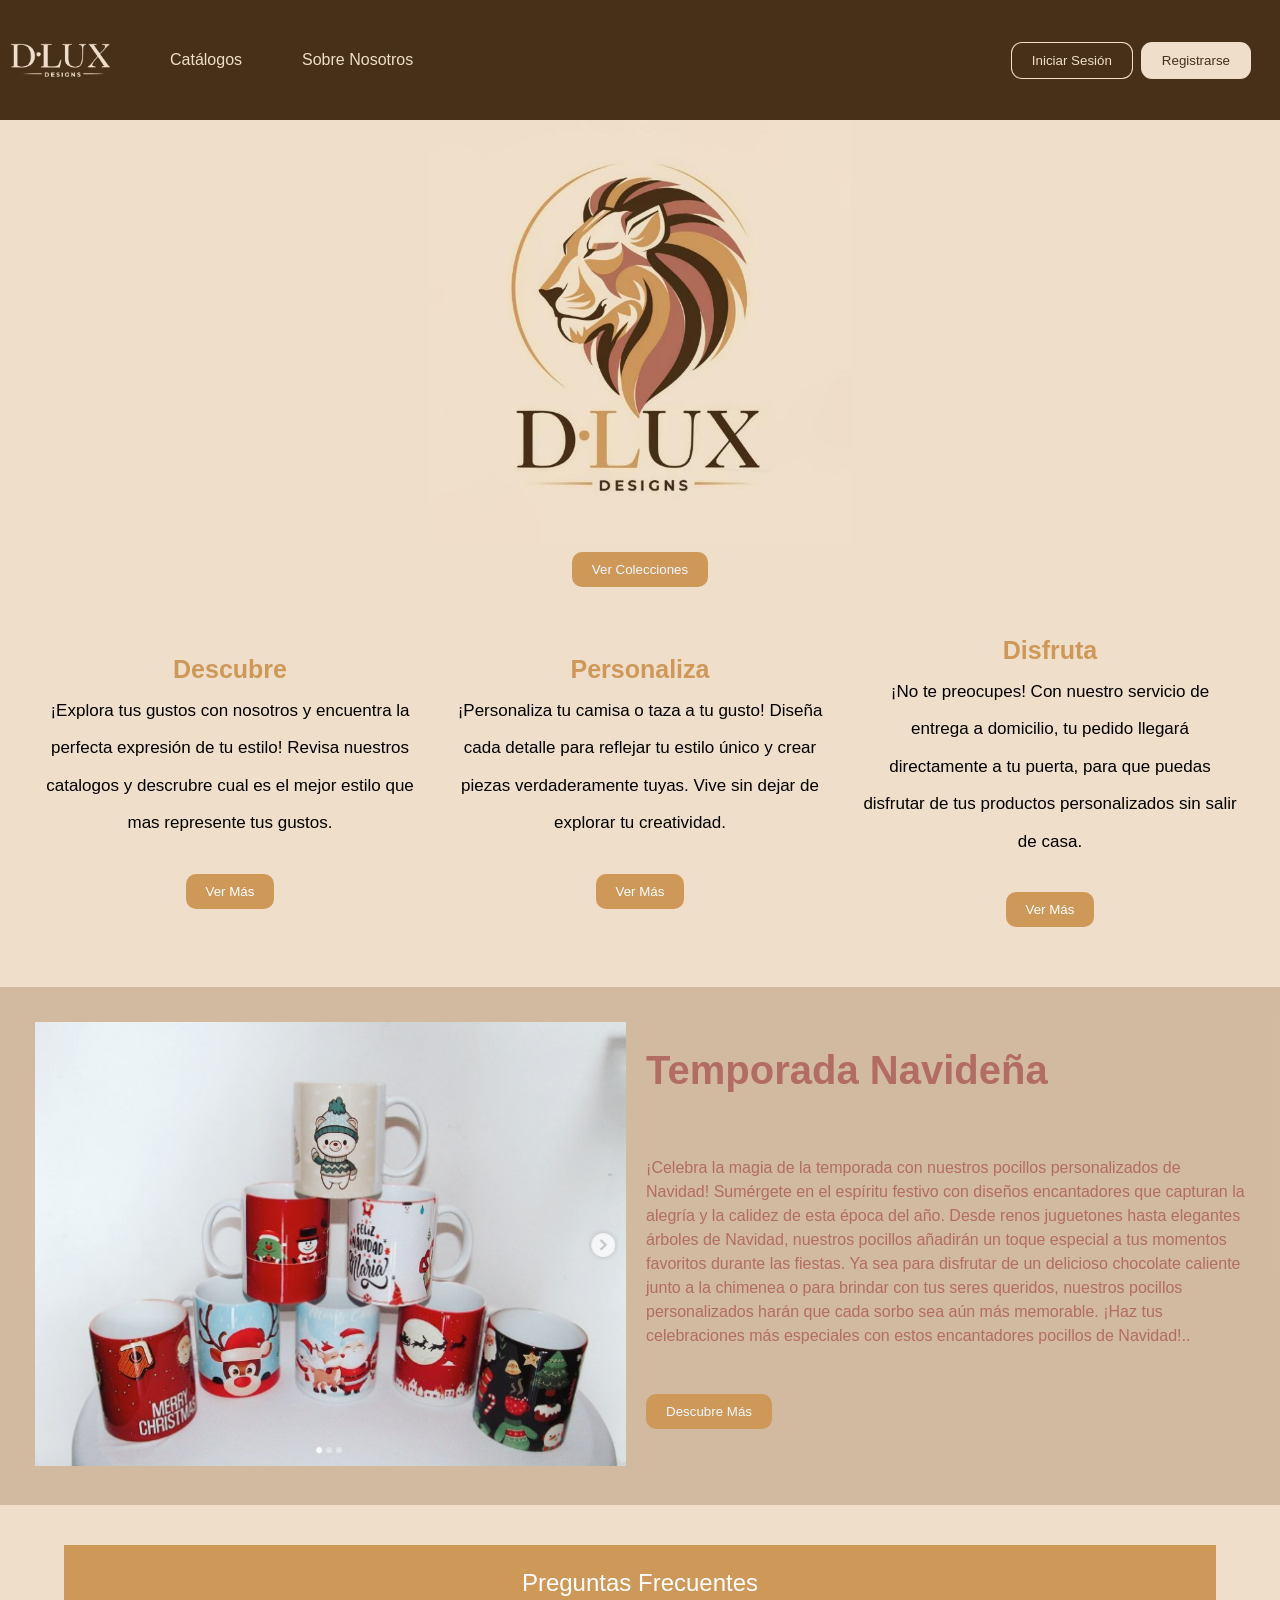
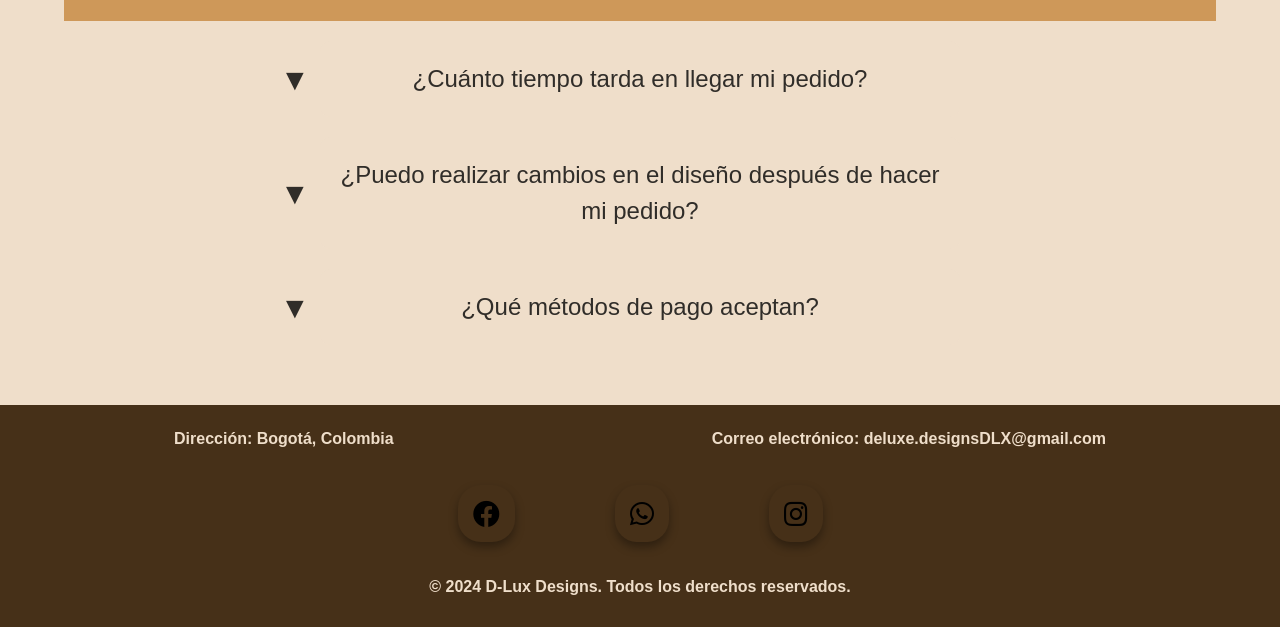
<file: index.html>
<!DOCTYPE html>
<html lang="es">
<head>
    <meta charset="UTF-8">
    <meta name="viewport" content="width=device-width, initial-scale=1.0">
    <title>D-Lux Designs</title>
    <link rel="stylesheet" href="https://use.fontawesome.com/releases/v5.12.1/css/all.css" crossorigin="anonymous">
    <link rel="stylesheet" href="styles.css">
    
</head>
<body>

    <!-- Header -->
    <header class="header">
        <div class="logo" onclick="window.location.href='index.html'"></div>
        <div class="text-links-container">
            <a href="catalogo.html" class="text">Catálogos</a>
            <a href="nosotros.html" class="text">Sobre Nosotros</a>
        </div>
        <div class="buttons">
            <button onclick="window.location.href='login.html'">Iniciar Sesión</button>
            <button onclick="window.location.href='registro.html'" id="regbutton">Registrarse</button>
        </div>
    </header>

    <!-- Logo Principal -->
    <div class="logoprin">
        <img src="leonprin.png" alt="Logo Principal">
    </div>

    <!-- Botón Ver Colección -->
    <div class="colebot">
        <a href="catalogo.html"><button>Ver Colecciones</button></a>

    </div>

    <!-- Textos de Descripción -->
    <div class="textosdesc">
        <div class="descripcion-container">
            <p><strong>Descubre</strong><br><span>¡Explora tus gustos con nosotros y encuentra la perfecta expresión de tu estilo! Revisa nuestros catalogos y descrubre cual es el mejor estilo que mas represente tus gustos. </span></p>
            <div class="vermasbot">
                <a href="catalogo.html"><button>Ver Más</button></a>
            </div>
        </div>
        <div class="descripcion-container">
            <p><strong>Personaliza</strong><br><span>¡Personaliza tu camisa o taza a tu gusto! Diseña cada detalle para reflejar tu estilo único y crear piezas verdaderamente tuyas. Vive sin dejar de explorar tu creatividad.</span></p>
            <div class="vermasbot">
                <a href="catalogo.html"><button>Ver Más</button></a>
            </div>
        </div>
        <div class="descripcion-container">
            <p><strong>Disfruta</strong><br><span>¡No te preocupes! Con nuestro servicio de entrega a domicilio, tu pedido llegará directamente a tu puerta, para que puedas disfrutar de tus productos personalizados sin salir de casa.</span></p>
            <div class="vermasbot">
                <a href="catalogo.html"><button>Ver Más</button></a>
            </div>
        </div>
    </div>


    <!-- Sección de Productos -->
    <section class="productos">
        <div class="navidad">
            <div class="thumb">
                <img src="Dos.PNG" alt="productos">
            </div>
            <div class="descripcion">
                <p><strong><span>Temporada Navideña</span></strong></p>
                <br>
                <p>¡Celebra la magia de la temporada con nuestros pocillos personalizados de Navidad! Sumérgete en el espíritu festivo con diseños encantadores que capturan la alegría y la calidez de esta época del año. Desde renos juguetones hasta elegantes árboles de Navidad, nuestros pocillos añadirán un toque especial a tus momentos favoritos durante las fiestas. Ya sea para disfrutar de un delicioso chocolate caliente junto a la chimenea o para brindar con tus seres queridos, nuestros pocillos personalizados harán que cada sorbo sea aún más memorable. ¡Haz tus celebraciones más especiales con estos encantadores pocillos de Navidad!..</p>
                <div class="descubrebot">
                    <a href="catalogo.html"><button>Descubre Más</button></a>
                </div>
            </div>
          
        </div>


       
    </section>




    <!-- Sección de Preguntas Frecuentes -->
    <div class="container">
        <div class="content">
            <div class="preguntastitulo">Preguntas Frecuentes</div>
            <div class="question">
                <div class="question-text">
                    ¿Cuánto tiempo tarda en llegar mi pedido?
                    <span class="arrow">&#9660;</span> <!-- Flecha hacia abajo -->
                </div>
                <div class="answer"> <!-- Contenedor de la respuesta -->
                    <p>Normalmente será entregado a los 3 o 4 dias de haber hecho el pedido, si presentamos problemas la demora será máximo de una semana.</p>
                </div>
            </div>
            <div class="question">
                <div class="question-text">
                    ¿Puedo realizar cambios en el diseño después de hacer mi pedido?
                    <span class="arrow">&#9660;</span> <!-- Flecha hacia abajo -->
                </div>
                <div class="answer"> <!-- Contenedor de la respuesta -->
                    <p>Si el cambio se avisa después de las 24 horas de haber hecho el pedido, este se hará sin problema alguno, sí se avisa después de este tiempo se dará la posibilidad de cancelar el pedido.</p>
                </div>
            </div>
            <div class="question">
                <div class="question-text">
                    ¿Qué métodos de pago aceptan?
                    <span class="arrow">&#9660;</span> <!-- Flecha hacia abajo -->
                </div>
                <div class="answer"> <!-- Contenedor de la respuesta -->
                    <p>Por el momento únicamente aceptamos pagos por Nequi, aunque también se puede pagar al recibir el pedido en efectivo.</p>
                </div>
            </div>
        </div>
    </div>

    <!-- Footer -->
    <footer class="footer">
        <div class="footer-content">
            <div class="contact-info">
                <span class="info-title">Dirección: Bogotá, Colombia</span>
                <span class="info-title">Correo electrónico: deluxe.designsDLX@gmail.com</span>
            </div>
            <div class="social-media">
                    <a href="https://web.facebook.com/profile.php?id=61552647564877&sk=about"><i class="fab fa-facebook"></i></a>
                    <a href="https://api.whatsapp.com/message/KGSWLBKPEMFFE1?autoload=1&app_absent=0"><i class="fab fa-whatsapp"></i></a>
                    <a href="https://www.instagram.com/dlx_designse?utm_source=ig_web_button_share_sheet&igsh=ZDNlZDc0MzIxNw=="><i class="fab fa-instagram"></i></a>
            </div>
        </div>
        <div class="copyright">
            <h4>&copy; 2024 D-Lux Designs. Todos los derechos reservados.<h4>
        </div>
    </footer>



    
    <script src="script.js"></script>
</body>
</html>
</file>
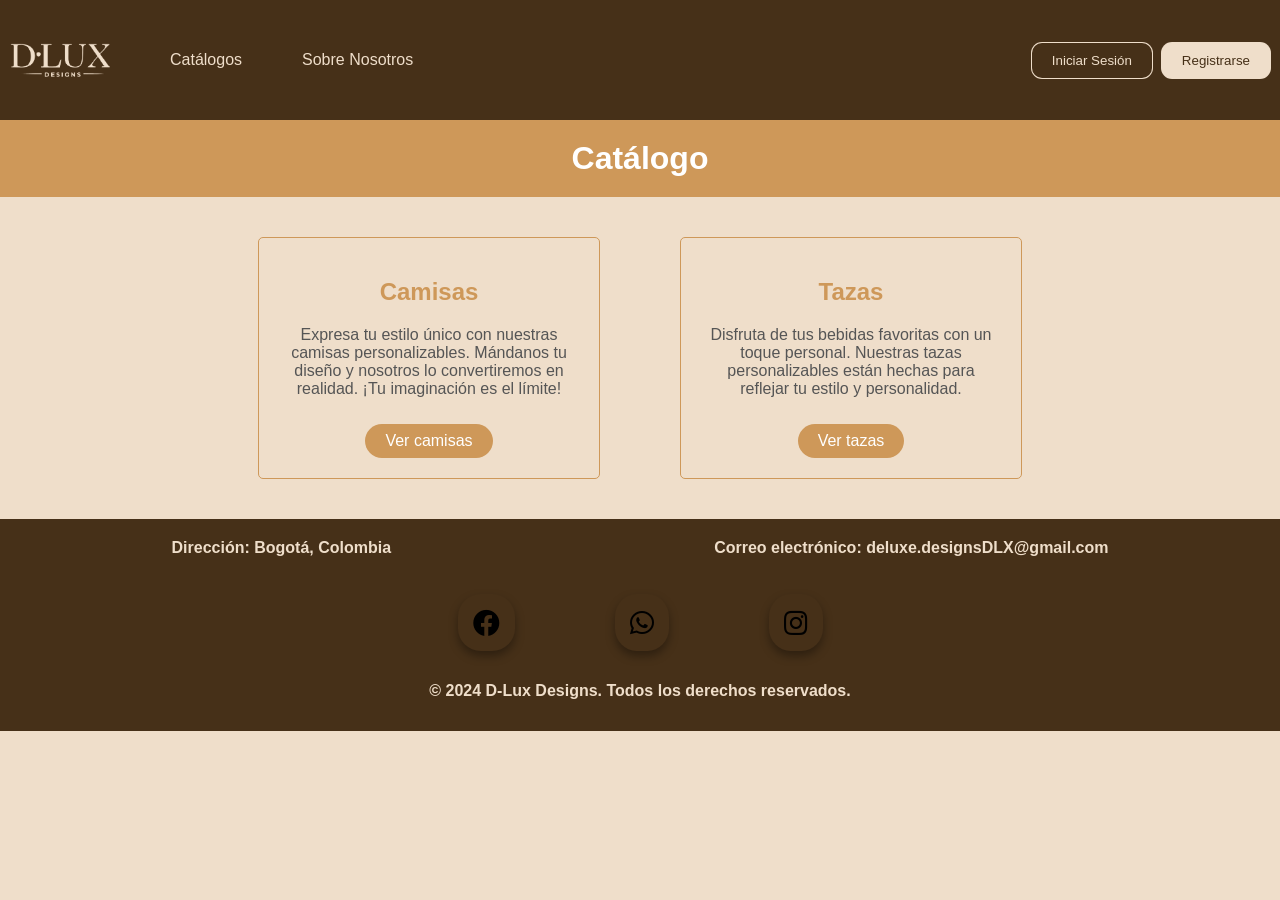
<file: catalogo.html>
<!DOCTYPE html>
<html lang="es">
<head>
    <meta charset="UTF-8">
    <meta name="viewport" content="width=device-width, initial-scale=1.0">
    <title>Catálogo</title>
    <link rel="stylesheet" href="https://use.fontawesome.com/releases/v5.12.1/css/all.css" crossorigin="anonymous">
    <link rel="stylesheet" href="catalogo.css">
</head>
<body>
     <!-- Header -->
     <header class="header">
        <div class="logo" onclick="window.location.href='index.html'"></div>
        <div class="text-links-container">
            <a href="catalogo.html" class="text">Catálogos</a>
            <a href="nosotros.html" class="text">Sobre Nosotros</a>
        </div>
        <div class="buttons">
            <button onclick="window.location.href='login.html'">Iniciar Sesión</button>
            <button onclick="window.location.href='registro.html'" id="regbutton">Registrarse</button>
        </div>
    </header>

    <main>
        <div class="catalogo">
            <h1>Catálogo</h1>
        </div>
        <section class="products">
           
            <div class="product">
                <h2>Camisas</h2>
                <p>Expresa tu estilo único con nuestras camisas personalizables. Mándanos tu diseño y nosotros lo convertiremos en realidad. ¡Tu imaginación es el límite!</p>
                <a href="camisas.html">Ver camisas</a>
            </div>
            <div class="product">
                <h2>Tazas</h2>
                <p>Disfruta de tus bebidas favoritas con un toque personal. Nuestras tazas personalizables están hechas para reflejar tu estilo y personalidad.</p>
                <a href="tazas.html">Ver tazas</a>
            </div>
        </section>
    </main>




        <!-- Footer -->
        <footer class="footer">
            <div class="footer-content">
                <div class="contact-info">
                    <span class="info-title">Dirección: Bogotá, Colombia</span>
                    <span class="info-title">Correo electrónico: deluxe.designsDLX@gmail.com</span>
                </div>
                <div class="social-media">
                        <a href="https://web.facebook.com/profile.php?id=61552647564877&sk=about"><i class="fab fa-facebook"></i></a>
                        <a href="https://api.whatsapp.com/message/KGSWLBKPEMFFE1?autoload=1&app_absent=0"><i class="fab fa-whatsapp"></i></a>
                        <a href="https://www.instagram.com/dlx_designse?utm_source=ig_web_button_share_sheet&igsh=ZDNlZDc0MzIxNw=="><i class="fab fa-instagram"></i></a>
                </div>
            </div>
            <div class="copyright">
                <h4>&copy; 2024 D-Lux Designs. Todos los derechos reservados.<h4>
            </div>
        </footer>
    
    
    
</body>
</html>
</file>
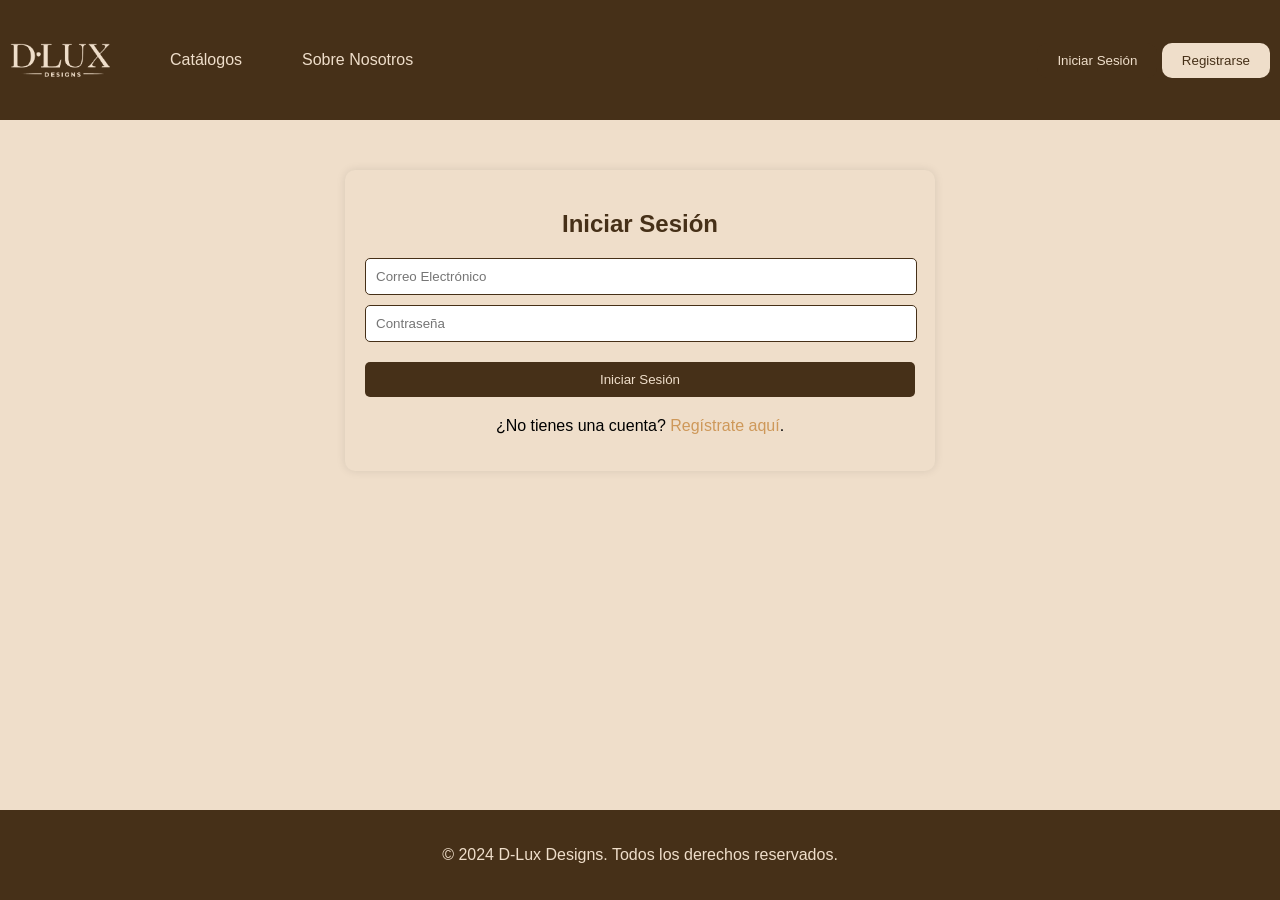
<file: login.html>
<!DOCTYPE html>
<html lang="es">
<head>
    <meta charset="UTF-8">
    <meta name="viewport" content="width=device-width, initial-scale=1.0">
    <title>Iniciar Sesión - D-Lux Designs</title>
    <link rel="stylesheet" href="login.css">
</head>
<body>

    <!-- Header -->
    <header class="header">
        <div class="logo" onclick="window.location.href='index.html'"></div>
        <div class="text-links-container">
            <a href="catalogo.html" class="text">Catálogos</a>
            <a href="nosotros.html" class="text">Sobre Nosotros</a>
        </div>
        <div class="buttons">
            <button>Iniciar Sesión</button>
            <button id="regbutton" onclick="window.location.href='registro.html'">Registrarse</button>
        </div>
    </header>

    <!-- Contenido del formulario de inicio de sesión -->
    <form class="login-form">
        <h2>Iniciar Sesión</h2>
        <input type="text" placeholder="Correo Electrónico">
        <input type="password" placeholder="Contraseña">
        <button type="submit">Iniciar Sesión</button>
        <p>¿No tienes una cuenta? <a href="registro.html">Regístrate aquí</a>.</p>
    </form>

    <!-- Footer -->
    <footer class="footer">
        <div class="footer-content">
            <p>&copy; 2024 D-Lux Designs. Todos los derechos reservados.</p>
        </div>
    </footer>

</body>
</html>
</file>
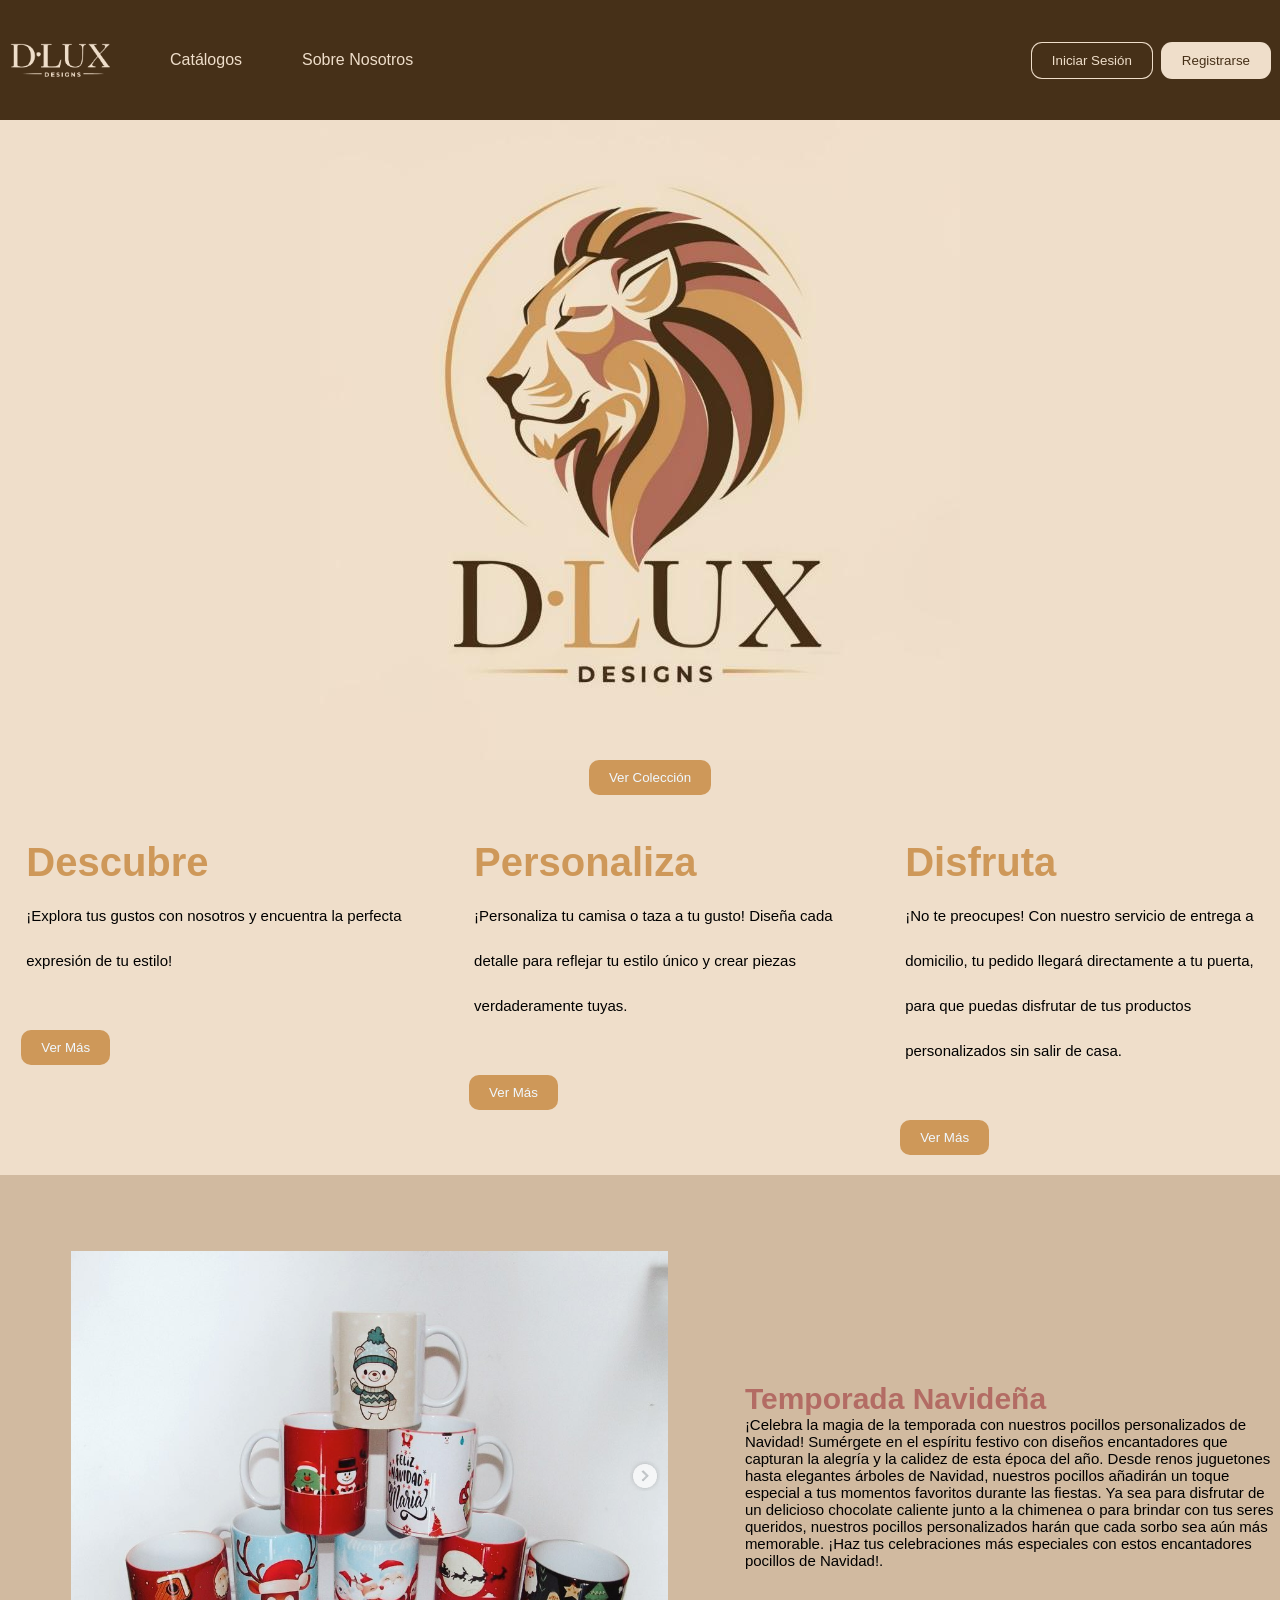
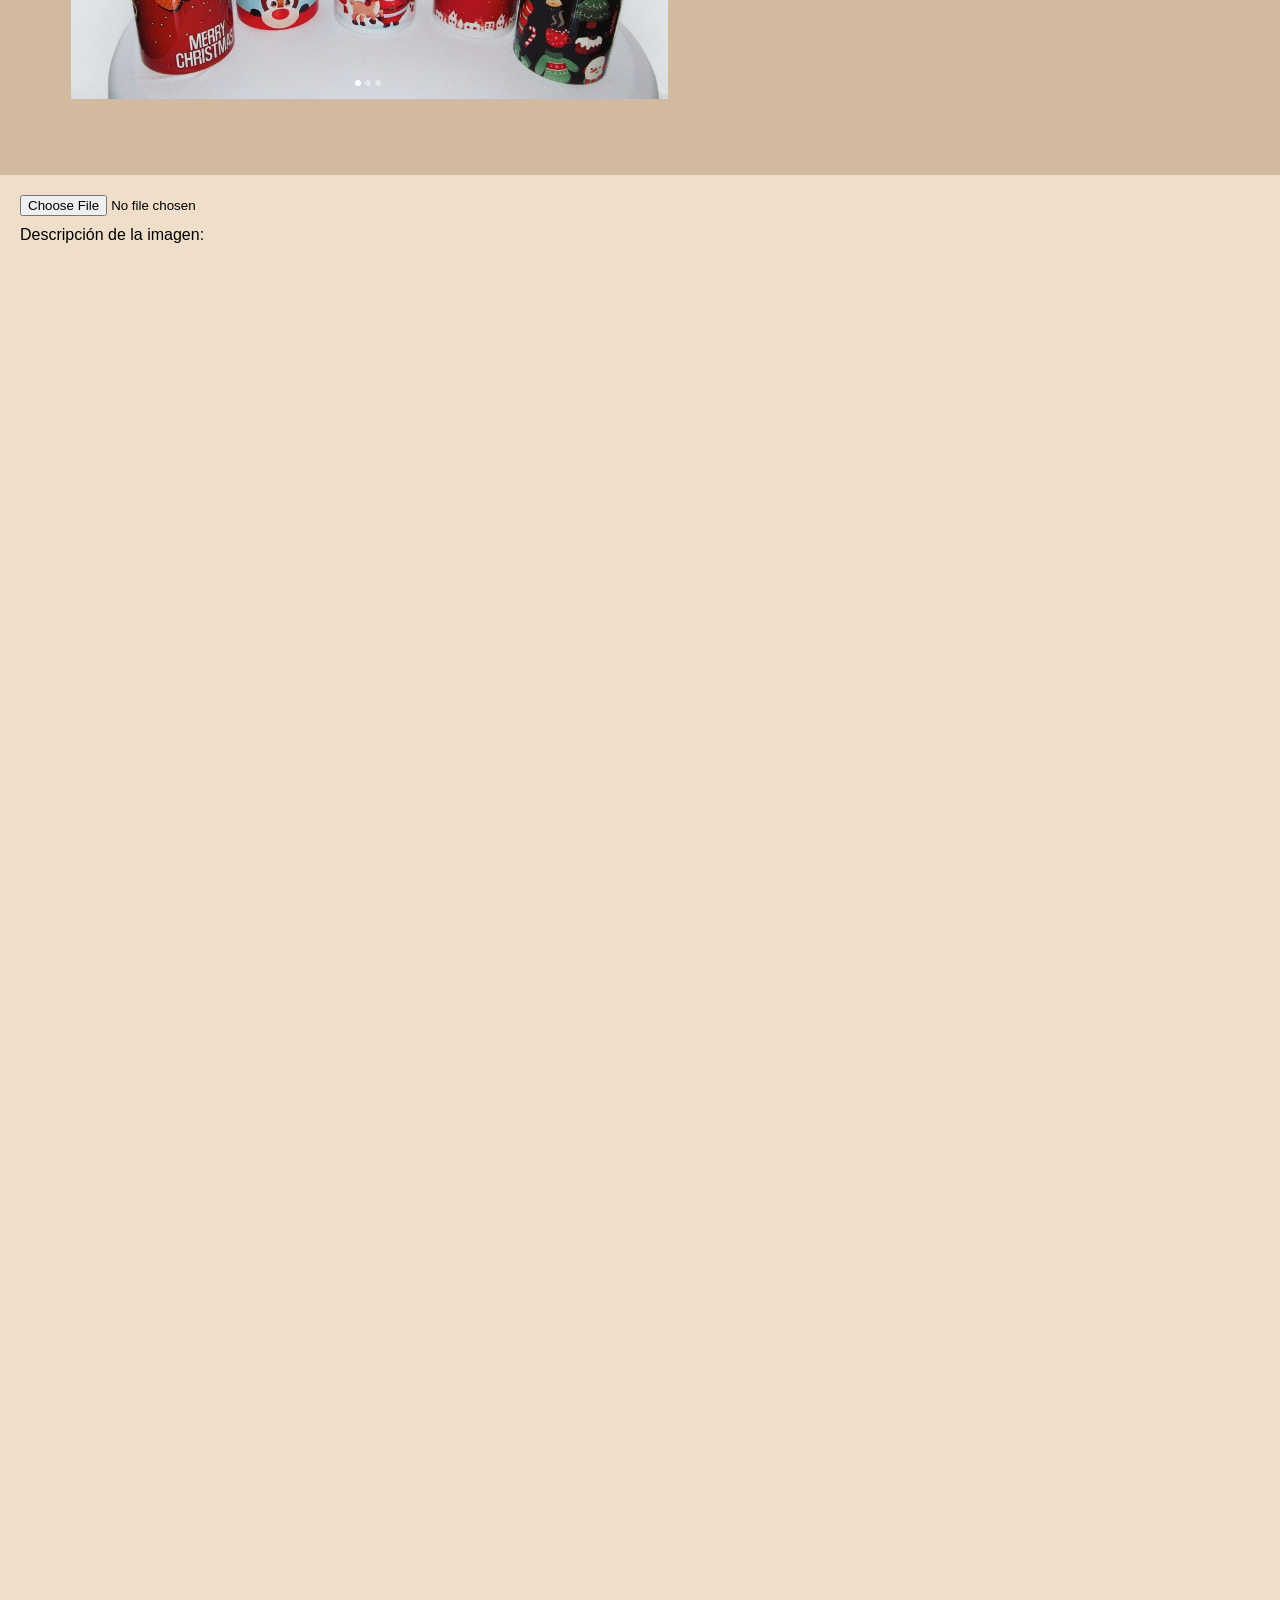
<file: message.html>
<!DOCTYPE html>
<html lang="es">
<head>
    <meta charset="UTF-8">
    <meta name="viewport" content="width=device-width, initial-scale=1.0">
    <title>D-Lux Designs</title>
    <style>
        body {
            font-family: Arial, sans-serif;
            margin: 0;
            padding: 0;
            background-color: #EFDECA;
            justify-content: center;
            align-items: center;
            width: auto;
            height: 4000px;
            
        }
        .header {
            display: flex;
            justify-content: space-between;
            align-items: center;
            padding: 10px;
            background-color: #463018;
        }
        .logo {
            width: 100px;
            height: 100px;
            background-image: url('dlux2.png');
            background-size: contain;
            background-repeat: no-repeat;
            background-position: center;
            
        }
        .logo-container {
            
            align-items: center;
        }
        .text {
            margin-left: 60px;
            text-decoration: none;
            color: #EFDECA;
            cursor: pointer; 
        }
        .text-links-container {
            display: flex;
            margin-right: auto;
        }
        .text:hover {
            color:#CE9859;
        }
        .buttons {
            display: flex;
        }
        .buttons button {
            margin-left: 10px;
            padding: 10px 20px;
            box-shadow: 0 0 0 1px #EFDECA; 
            background-color:#463018 ;
            color:#EFDECA;
            border-radius: 10px;
            border: none;
            cursor: pointer;
        }
        #regbutton{
            
            background-color:#EFDECA ;
            color:#463018;
        }
        .buttons button:hover {
            background-color: #EFDECA; 
            color:#463018;
        }
        .buttons #regbutton:hover {
            background-color: #463018; 
            color:#EFDECA;
        }
        .logoprin {
            display: flex;
            justify-content: center;
            align-items: center;
        }
        .logoprin img {
            max-width: 100%;
            max-height: 100%;
        }
        .colebot{
            display: flex;
            justify-content: center;
            align-items: center;
        }
        .colebot button {
            background-color: #CE9859;
            color: aliceblue;
            margin-left: 20px;
            padding: 10px 20px;
            border-radius: 10px;
            border: none;
            cursor: pointer;

        }
        .textosdesc{
            display: flex;
            flex-direction: row;
            align-items: flex-start;
            margin-top: 0px;
            gap: 20px;
            text-align: left;
            justify-content: space-around;
        }
        .textosdesc p {
            padding: 5px; 
            color:#CE9859;
            font-size: 40px;
        }
      
        .textosdesc p span {
            color: black;
            font-size: 15px;

        }
       
        /*.vermasbot{
            display: flex;
            justify-content: space-around;
            margin-left: 0px;
            gap: 5px;
            align-items: flex-start;
        }*/
        .vermasbot button{
            justify-content: space-around;
            align-items: baseline;
            margin-top: 10px;
            padding: 10px 20px;
            background-color: #CE9859; 
            color:aliceblue;
            border: none;
            border-radius: 10px;
            cursor: pointer;
            
        }

        .productos{
            background-color: rgba(195, 170, 141, 0.68); 
            color: #EFDECA;
            margin-top: 20px;
            height: 600px;
            display: flex;
            justify-content: space-evenly;
            align-items: center;
        }

        .productos img{
            margin: 70px;
            max-width: 100%;
            max-height: 100%;
        }

        .productos p span{
            color: #B36C64;
            font-size: 30px;
        }
        .productos p{
            padding: 5px;
            color: black;
            font-size: 15px;
        }












        .content {
            padding: 20px;
        }
        .content input[type="file"] {
            margin-bottom: 10px;
        }
    </style>
</head>
<body>
    <div class="header">
        <div class="logo"></div>
        <div class="text-links-container">
            <a href="#" class="text">Catálogos</a>
            <a href="#" class="text">Sobre Nosotros</a>
        </div>
        
        <div class="buttons">
            <button>Iniciar Sesión</button>
            <button id="regbutton">Registrarse</button>
        </div>
    </div>
    <div class="logoprin">
        <img src="leonprin.png" alt="Logo Principal" >
        
    </div>
    <div class="colebot">
        <button>Ver Colección</button>
    </div>

    <div class="textosdesc">
        <div>
            <p><strong>Descubre</strong><br><span>¡Explora tus gustos con nosotros y encuentra la perfecta<br>expresión de tu estilo!</span></p>
            <div class="vermasbot">
                <button>Ver Más</button>
            </div>
        </div>
        <div>
            <p><strong>Personaliza</strong><br><span>¡Personaliza tu camisa o taza a tu gusto! Diseña cada<br>detalle para reflejar tu estilo único y crear piezas<br>verdaderamente tuyas.</span></p>
            <div class="vermasbot">
                <button>Ver Más</button>
            </div>
        </div>
        <div>
            <p><strong>Disfruta</strong><br><span>¡No te preocupes! Con nuestro servicio de entrega a<br>domicilio, tu pedido llegará directamente a tu puerta,<br>para que puedas disfrutar de tus productos<br>personalizados sin salir de casa.</span></p>
            <div class="vermasbot">
                <button>Ver Más</button>
            </div>
        </div>
    </div>

   <div class="productos">
      <img src="Dos.PNG" alt="productos">
      <p><strong><span>Temporada Navideña</span></strong><br>¡Celebra la magia de la temporada con nuestros pocillos personalizados de<br>Navidad! Sumérgete en el espíritu festivo con diseños encantadores que<br>
        capturan la alegría y la calidez de esta época del año. Desde renos juguetones<br>hasta elegantes árboles de Navidad, nuestros pocillos añadirán un toque<br>
        especial a tus momentos favoritos durante las fiestas. Ya sea para disfrutar de<br>un delicioso chocolate caliente junto a la chimenea o para brindar con tus seres<br>
        queridos, nuestros pocillos personalizados harán que cada sorbo sea aún más<br>
        memorable. ¡Haz tus celebraciones más especiales con estos encantadores<br>pocillos de Navidad!.

      </p>
   </div>

    
    
    <div class="content">
        <input type="file" accept="image/*">
        <br>
        <span>Descripción de la imagen:</span>
    </div>
</body>
</html>
</file>
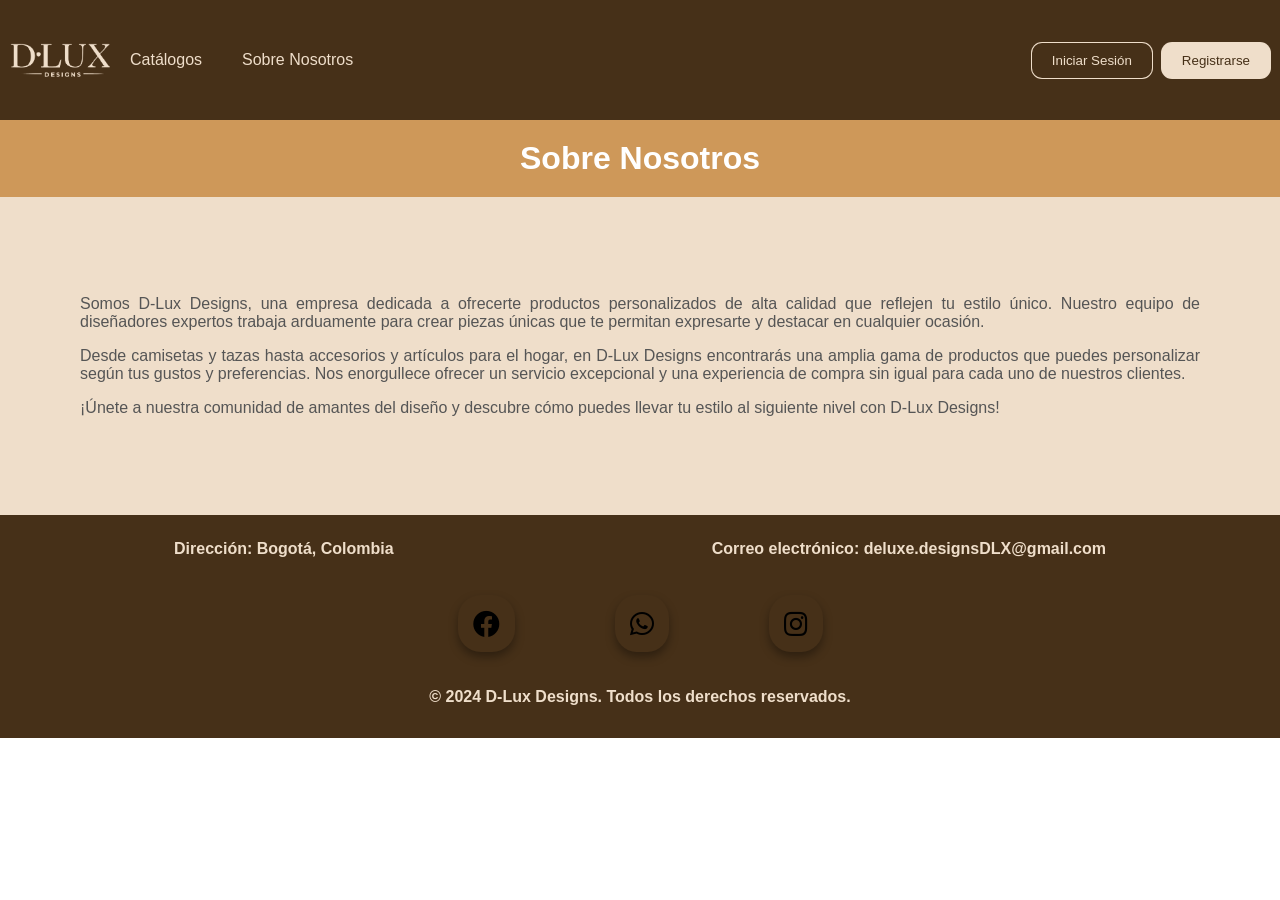
<file: nosotros.html>
<!DOCTYPE html>
<html lang="es">
<head>
    <meta charset="UTF-8">
    <meta name="viewport" content="width=device-width, initial-scale=1.0">
    <title>D-Lux Designs</title>
    <link rel="stylesheet" href="https://use.fontawesome.com/releases/v5.12.1/css/all.css" crossorigin="anonymous">
    <link rel="stylesheet" href="nosotros.css">
    
</head>
<body>

    <!-- Header (puedes copiarlo desde tu archivo index.html) -->
    <header class="header">
        <div class="logo" onclick="window.location.href='index.html'"></div>
        <div class="text-links-container">
            <a href="catalogo.html" class="text">Catálogos</a>
            <a href="nosotros.html" class="text">Sobre Nosotros</a>
        </div>
        <div class="buttons">
            <button onclick="window.location.href='login.html'">Iniciar Sesión</button>
            <button onclick="window.location.href='registro.html'" id="regbutton">Registrarse</button>
        </div>
    </header>

    <!-- Sección Sobre Nosotros -->
    <main>
        <div class="about-us">
            <h1>Sobre Nosotros</h1>

        </div>
        
    <section class="about-us-sec">
        <div class="about-us-content">
           
            <p>Somos D-Lux Designs, una empresa dedicada a ofrecerte productos personalizados de alta calidad que reflejen tu estilo único. Nuestro equipo de diseñadores expertos trabaja arduamente para crear piezas únicas que te permitan expresarte y destacar en cualquier ocasión.</p>
            <p>Desde camisetas y tazas hasta accesorios y artículos para el hogar, en D-Lux Designs encontrarás una amplia gama de productos que puedes personalizar según tus gustos y preferencias. Nos enorgullece ofrecer un servicio excepcional y una experiencia de compra sin igual para cada uno de nuestros clientes.</p>
            <p>¡Únete a nuestra comunidad de amantes del diseño y descubre cómo puedes llevar tu estilo al siguiente nivel con D-Lux Designs!</p>
        </div>
    </section>
</main>

  <!-- Footer -->
  <footer class="footer">
    <div class="footer-content">
        <div class="contact-info">
            <span class="info-title">Dirección: Bogotá, Colombia</span>
            <span class="info-title">Correo electrónico: deluxe.designsDLX@gmail.com</span>
        </div>
        <div class="social-media">
                <a href="https://web.facebook.com/profile.php?id=61552647564877&sk=about"><i class="fab fa-facebook"></i></a>
                <a href="https://api.whatsapp.com/message/KGSWLBKPEMFFE1?autoload=1&app_absent=0"><i class="fab fa-whatsapp"></i></a>
                <a href="https://www.instagram.com/dlx_designse?utm_source=ig_web_button_share_sheet&igsh=ZDNlZDc0MzIxNw=="><i class="fab fa-instagram"></i></a>
        </div>
    </div>
    <div class="copyright">
        <h4>&copy; 2024 D-Lux Designs. Todos los derechos reservados.<h4>
    </div>
</footer>

</body>
</html>
</file>
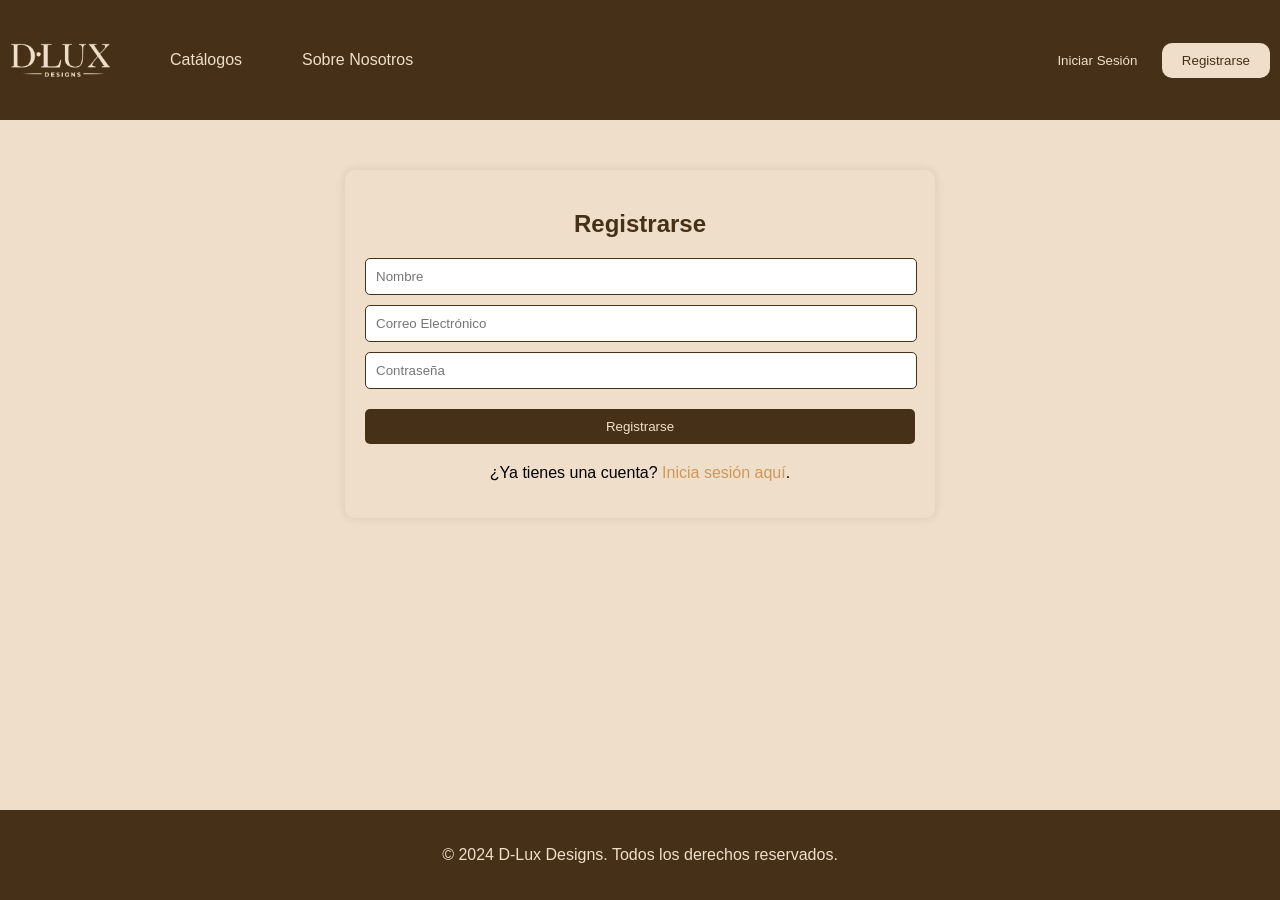
<file: registro.html>
<!DOCTYPE html>
<html lang="es">
<head>
    <meta charset="UTF-8">
    <meta name="viewport" content="width=device-width, initial-scale=1.0">
    <title>Registrarse - D-Lux Designs</title>
    <link rel="stylesheet" href="login.css">
</head>
<body>

    <!-- Header -->
    <header class="header">
        <div class="logo" onclick="window.location.href='index.html'"></div>
        <div class="text-links-container">
            <a href="catalogo.html" class="text">Catálogos</a>
            <a href="nosotros.html" class="text">Sobre Nosotros</a>
        </div>
        <div class="buttons">
            <button onclick="window.location.href='login.html'">Iniciar Sesión</button>
            <button id="regbutton">Registrarse</button>
        </div>
    </header>

    <!-- Contenido del formulario de registro -->
    <form class="registro-form">
        <h2>Registrarse</h2>
        <input type="text" placeholder="Nombre">
        <input type="email" placeholder="Correo Electrónico">
        <input type="password" placeholder="Contraseña">
        <button type="submit">Registrarse</button>
        <p>¿Ya tienes una cuenta? <a href="login.html">Inicia sesión aquí</a>.</p>
    </form>

    <!-- Footer -->
    <footer class="footer">
        <div class="footer-content">
            <p>&copy; 2024 D-Lux Designs. Todos los derechos reservados.</p>
        </div>
    </footer>

</body>
</html>
</file>
<file: styles.css>
/* Estilos generales */
body {
    font-family: Arial, sans-serif;
    margin: 0;
    padding: 0;
    background-color: #EFDECA;
    justify-content: center; /* Centrar horizontalmente el contenido */
    align-items: center; /* Centrar verticalmente el contenido */
    width: auto;
    height: 2000px;
}

/* Estilos de la cabecera */
.header {
    display: flex;
    justify-content: space-between; /* Espacio entre los elementos */
    align-items: center;
    padding: 10px;
   
    background-color: #463018;
}

.logo {
    width: 100px;
    height: 100px;
    background-image: url('dlux2.png');
    background-size: contain;
    background-repeat: no-repeat;
    background-position: center;
}

.text-links-container {
    display: flex;
    margin-right: auto; /* Empujar hacia la derecha */
}

.text {
    margin-left: 60px;
    text-decoration: none;
    color: #EFDECA;
    cursor: pointer; 
}

.text:hover {
    color: #CE9859;
}

.buttons {
    display: flex;
    margin: 20px;
}

.buttons button {
    margin-left: 10px;
    padding: 10px 20px;
    box-shadow: 0 0 0 1px #EFDECA; 
    background-color: #463018 ;
    color: #EFDECA;
    border-radius: 10px;
    border: none;
    cursor: pointer;
}

#regbutton {
    background-color: #EFDECA ;
    color: #463018;
}

.buttons button:hover {
    background-color: #EFDECA; 
    color: #463018;
}

.buttons #regbutton:hover {
    background-color: #463018; 
    color: #EFDECA;
}

/* Estilos del logotipo */
.logoprin {
    display: flex;
    justify-content: center;
    align-items: center;
}

.logoprin img {
    max-width: 33%;
    max-height: 33%;
}

/* Estilos del botón "Colección" */
.colebot {
    display: flex;
    justify-content: center; /* Centrar horizontalmente */
    align-items: center; /* Centrar verticalmente */
    margin-top: 10px; /* Espacio superior */
    margin-bottom: 40px;
}

.colebot button {
    padding: 10px 20px;
    background-color: #CE9859;
    color: aliceblue;
    border: none;
    border-radius: 10px;
    cursor: pointer;
    transition: background-color 0.3s; /* Transición suave */
}

.colebot button:hover {
    background-color: #B36C64; /* Cambio de color al hacer hover */
}

/* Estilos del texto de descripción */
.textosdesc {
    display: flex;
    flex-direction: row; /* Disposición horizontal */
    align-items: center; /* Centrar verticalmente los elementos */
    justify-content: space-between; /* Distribuir los elementos uniformemente */
    margin-top: 0px;
    gap: 20px;
    text-align: left;
    margin-top: 40px;
    margin-left: 35px; /* Margen izquierdo */
    margin-right: 35px; /* Margen derecho */
}

.textosdesc > div {
    flex: 1; /* Distribuir el espacio disponible entre los elementos */
    max-width: 33%; /* Establecer el ancho máximo para cada elemento */
    display: flex; /* Establecer como flex container */
    flex-direction: column; /* Apilar elementos verticalmente */
    justify-content: space-between; /* Distribuir el espacio vertical */

}

.descripcion strong span {
    font-size: 40px; /* Cambiar el tamaño de la fuente */
}

.textosdesc p {
    padding: 5px;
    color: #CE9859;
    text-align: center;
    margin: 0; /* Eliminar el margen predeterminado */
    line-height: 1.5; /* Modificar el interlineado */
    font-size: 25px;
}

.textosdesc p span {
    color: black;
    font-size: 17px;
}

/* Estilos del botón "Ver Más" */
.vermasbot button {
    padding: 10px 20px;
    background-color: #CE9859;
    color: aliceblue;
    border: none;
    border-radius: 10px;
    cursor: pointer;
    transition: background-color 0.3s;
    margin-top: 30px; /* Ajusta este valor según sea necesario */
    margin-bottom: 40px; /* Ajusta este valor según sea necesario */
}

/* Alineación vertical de los botones "Ver Más" */
.vermasbot {
    display: flex;
    flex-direction: column;
    align-items: center;
    justify-content: center;
}

.descubrebot button {
    padding: 10px 20px;
    background-color: #CE9859;
    color: aliceblue;
    border: none;
    border-radius: 10px;
    cursor: pointer;
    transition: background-color 0.3s;
    margin-top: 30px; /* Ajusta este valor según sea necesario */
    margin-bottom: 40px; /* Ajusta este valor según sea necesario */
}

.descubrebot{
    display: flex;
    flex-direction: column;
    align-items: left;
    justify-content: left;
}

.descubrebot button:hover {
    background-color: #B36C64;
}


.vermasbot button:hover {
    background-color: #B36C64;
}


.productos {
    background-color: rgba(195, 170, 141, 0.68);
    color: #EFDECA;
    margin-top: 20px;
    display: flex;
    justify-content: space-between;
    align-items: center;
}

.productos .mugs {
    display: flex;
    align-items: center;
}

.productos .thumb1 {
    margin-right: 20px;
}

.productos .descripcionmug {
    color: #B36C64;
    width: 50%; /* O ajusta el ancho según sea necesario */
    line-height: 1.5; /* Ajusta el valor según sea necesario */
}


.productos .navidad {
    display: flex;
    align-items: center;
    margin: 35px;
}

.productos .product-info {
    display: flex;
    align-items: center;
}

.productos .thumb {
    margin-right: 20px;
}

.productos .thumb img {
    max-width: 100%;
    max-height: 100%;
}

.productos .descripcion {
    color: #B36C64;
    width: 50%; /* O ajusta el ancho según sea necesario */
    line-height: 1.5; /* Ajusta el valor según sea necesario */
}

.faq {
    background-color: #EFDECA;
    color: #fff;
    padding: 20px;
    margin-top: 20px;
}

.faq h2 {
    margin-bottom: 20px;
}

.faq ul {
    list-style-type: none;
    padding: 0;
}

.faq li {
    margin-bottom: 20px;
}

.faq h3 {
    margin-bottom: 10px;
}

/* Arreglo de botones "Descubre más" */
.vermasbot button {
    padding: 10px 20px;
    background-color: #CE9859;
    color: #fff;
    border: none;
    border-radius: 10px;
    cursor: pointer;
    transition: background-color 0.3s;
}

.vermasbot button:hover {
    background-color: #B36C64;
}

.faq li .answer {
    display: none;
}

.faq li .answer.active {
    display: block;
}

.content {
    padding: 20px;
}

.content input[type="file"] {
    margin-bottom: 10px;
}

/* Estilos para el contenedor principal */
.container {
    width: 90%;
    max-width: 1520px;
    margin: 20px auto; /* Ajustar el margen externo */
    display: flex;
    justify-content: center;
    align-items: center;
    flex-direction: column;
}

/* Estilos para el título de Preguntas Frecuentes */
.preguntastitulo {
    width: 100%;
    height: auto;
    background-color: #CE9859;
    color: white;
    font-size: 24px;
    font-family: Montserrat, Arial, sans-serif;
    font-weight: 400;
    line-height: 1.5;
    text-align: center;
    padding: 20px 0; /* Ajustar el relleno */
    margin-bottom: 20px;
}

/* Estilos para cada pregunta */
.question {
    width: 90%; /* Ancho del contenedor de la pregunta */
    max-width: 600px; /* Ancho máximo */
    background-color: #EFDECA;
    padding: 20px;
    margin-bottom: 20px; /* Espacio entre preguntas */
    border-radius: 10px; /* Bordes redondeados */
}

/* Estilos para el texto de cada pregunta */
.question-text {
    position: relative; /* Hacemos que el elemento padre para la flecha sea relativo */
    text-align: center;
    color: rgba(0, 0, 0, 0.80);
 /* Tamaño de fuente ajustado */
    font-family: Montserrat, Arial, sans-serif; /* Fuente ajustada */
    font-weight: 400;
    line-height: 1.5; /* Espaciado de línea */
    font-size: 24px;
}

.content {
    display: flex;
    flex-direction: column; /* Alinear las preguntas en una columna */
    align-items: center; /* Centrar horizontalmente */
    width: 100%; /* Ancho completo del contenedor */
}
/* Estilo para la flecha */
.arrow {
    position: absolute; /* Hacemos que la flecha sea absoluta para que se posicione correctamente */
    left: -10%; /* La alineamos a la derecha del elemento padre con un margen del 5% */
    top: 50%; /* La alineamos verticalmente en el centro */
    transform: translateY(-50%); /* Corregimos la posición vertical */
    cursor: pointer; /* Cambia el cursor al puntero al pasar por encima */
    transition: transform 0.3s; /* Agrega una transición suave */
    font-size: 30px; /* Tamaño de la flecha como un porcentaje del ancho de la ventana */
}

/* Estilo para la respuesta */
.answer {
    display: none; /* Oculta la respuesta por defecto */
    text-align: center; /* Centra el texto de la respuesta */
    margin-top: 3vw; /* Margen superior relativo al tamaño de la ventana */
}
/* Estilo para el texto de la respuesta */
.answer p {
    margin: 10px 0; /* Añade espacio alrededor del texto de la respuesta */
    color: rgba(0, 0, 0, 0.80); /* Mismo color que la pregunta */
    font-size: 24px; /* Mismo tamaño de fuente que la pregunta */
    font-family: Montserrat, Arial, sans-serif; /* Mismo tipo de fuente que la pregunta */
    font-weight: 400; /* Mismo peso de fuente que la pregunta */
    line-height: 1.5; /* Mismo espaciado de línea que la pregunta */
}

/* Estilo para la respuesta cuando está activa */
.answer.active {
    display: block; /* Mostrar la respuesta cuando está activa */
    /* Agrega cualquier estilo adicional que desees para la respuesta activa */
}

/* Cambio de estilo de la flecha al abrir la respuesta */
.question.open .arrow {
    transform: rotate(180deg); /* Rota la flecha hacia arriba */
}

/* Footer */
.footer {
    position: bottom;
    bottom: 0;
    width: 100%;
    background-color: #463018;
    color: #EFDECA;
    padding: 10px 0;
    text-align: center;
}

/* Estilos para el contenido del footer */
.footer-content {
    display: flex;
    flex-direction: column;
    padding: 15px; /* Añadir relleno para separar el contenido del borde del footer */
}
.contact-info {
    display: flex;
    flex-direction: row;
    justify-content: space-around;
    margin-bottom: 10px; /* Añade espacio debajo de cada línea */
}

.info-title {
    display: block; /* Hace que cada título esté en una línea separada */
    font-weight: bold; /* Hace que el texto esté en negrita */
}

.social-media {
    display: flex; /* Usa flexbox */
    justify-content: center; /* Centra horizontalmente los elementos */
    align-items: center; /* Centra verticalmente los elementos */
    margin-top: 27px;
    margin-left: 100px;
}

i{
    text-align: center;
    font-size: 27px;
    color: black;
    margin-right: 100px;
    border-radius: 40%;
    padding: 15px;
    box-shadow: 0px 5px 10px rgb(0, 0, 0, .35);
    transition: .3s ease;
}
.fa-whatsapp:hover{
    background-color: rgb(22, 194, 22);
    color: white;
    box-shadow: 0px 0px 15px rgb(22, 194, 22),
                0px 0px 45px rgb(22, 194, 22),
                0px 0px 75px rgb(22, 194, 22),
                0px 0px 115px rgb(22, 194, 22);
}
.fa-facebook:hover{
    background-color: rgb(0, 0, 255);
    color: white;
    box-shadow: 0px 0px 15px rgb(0, 0, 255),
                0px 0px 45px rgb(0, 0, 255),
                0px 0px 75px rgb(0, 0, 255),
                0px 0px 115px rgb(0, 0, 255);
}
.fa-instagram:hover{
    background-color: rgb(228, 85, 3);
    color: white;
    box-shadow: 0px 0px 15px rgb(228, 85, 3),
                0px 0px 45px rgb(228, 85, 3),
                0px 0px 75px rgb(228, 85, 3),
                0px 0px 115px rgb(228, 85, 3);
}

/* Estilos para dispositivos móviles */

@media screen and (max-width: 900px) {
    body {
        width: 100%;
    }
    }
@media screen and (max-width: 600px) {

/* Estilo para la flecha */
.arrow {

    left: -4%; /* La alineamos a la derecha del elemento padre con un margen del 5% */

}

.text-links-container {

        align-items: center;
	margin-right: 0px;
}


    .header {
        flex-direction: column;
        align-items: center;
	
    }
    .logo {
        width: 80px;
        height: 80px;
    }
    .menu {
        display: none;
        flex-direction: column;
        align-items: center;
        margin-top: 10px;
    }
    .menu-toggle:checked + .menu {
        display: flex;
    }
    .menu-icon {
        display: block;
        margin-left: auto;
        margin-right: 10px;
        cursor: pointer;
    }
    .text {
        margin: 10px;
    }
    .colebot {
        text-align: center;
    }
    .textosdesc {
        flex-direction: column;
        margin: 20px;

    }
    .productos .navidad{
        flex-direction: column;
    }
    .productos .thumb {
        margin-right: 0px;
      }
    .textosdesc > div {
        max-width: 100%;
        margin-bottom: 20px;
    }
    .descripcion-container {
        text-align: center;
    }
    .vermasbot {
        margin: 0 auto;
    }
    .productos .descripcion {
        width: 100%;
    }
    .container {
        width: 100%;
    }
    .content {
        padding: 10px;
    }
    .footer {
        text-align: center;
    }
}
</file>
<file: catalogo.css>
body {
    font-family: Arial, sans-serif;
    margin: 0;
    padding: 0;
    background-color: #EFDECA;
    justify-content: center; /* Centrar horizontalmente el contenido */
    align-items: center; /* Centrar verticalmente el contenido */
    width: auto;
    
}

main{
    width: 100%;
}

/* Estilos de la cabecera */
.header {
    display: flex;
    justify-content: space-between; /* Espacio entre los elementos */
    align-items: center;
    padding: 10px;
   
    background-color: #463018;
}



.logo {
    width: 100px;
    height: 100px;
    background-image: url('dlux2.png');
    background-size: contain;
    background-repeat: no-repeat;
    background-position: center;
}

.text-links-container {
    display: flex;
    margin-right: auto; /* Empujar hacia la derecha */
}
.text {
    margin-left: 60px;
    text-decoration: none;
    color: #EFDECA;
    cursor: pointer; 
}

.text:hover {
    color: #CE9859;
}

.buttons {
    display: flex;
}

.buttons button {
    margin-left: 10px;
    padding: 10px 20px;
    box-shadow: 0 0 0 1px #EFDECA; 
    background-color: #463018 ;
    color: #EFDECA;
    border-radius: 10px;
    border: none;
    cursor: pointer;
}

#regbutton {
    background-color: #EFDECA ;
    color: #463018;
}

.buttons button:hover {
    background-color: #EFDECA; 
    color: #463018;
}

.buttons #regbutton:hover {
    background-color: #463018; 
    color: #EFDECA;
}

.catalogo {
    background-color: #CE9859;
    color: white;
    text-align: center;
    padding: 20px 0;
    text-align: center;
    width: 100%;
}


/* Estilos del logotipo */
.logoprin {
    display: flex;
    justify-content: center;
    align-items: center;
}

.logoprin img {
    max-width: 33%;
    max-height: 33%;
}


h1 {
    margin: 0;
    text-align: center;
}

.products {
    display: flex;
    justify-content: center;
    background-color: #EFDECA;
    width: 100%;

    
}

.product {
    width: 300px;
    margin: 40px;
    padding: 20px;
    border: 1px solid #CE9859;
    border-radius: 5px;
    text-align: center;
}

.product h2 {
    color: #CE9859;
}

.product p {
    color: #555;
}

.product a {
    display: inline-block;
    margin-top: 10px;
    padding: 8px 20px;
    background-color: #CE9859;
    color: white;
    text-decoration: none;
    border-radius: 20px;
    transition: background-color 0.3s;
}

.product a:hover {
    background-color: #B36C64;
}

/* Footer */
.footer {
    position: bottom;
    bottom: 0;
    width: 100%;
    background-color: #463018;
    color: #EFDECA;
    padding-top: 10px;
    padding-bottom: 10px;
    text-align: center;

}

/* Estilos para el contenido del footer */
.footer-content {
    display: flex;
    flex-direction: column;
    padding: 10px; /* Añadir relleno para separar el contenido del borde del footer */
}
.contact-info {
    display: flex;
    flex-direction: row;
    justify-content: space-around;
    margin-bottom: 10px; /* Añade espacio debajo de cada línea */
}

.info-title {
    display: block; /* Hace que cada título esté en una línea separada */
    font-weight: bold; /* Hace que el texto esté en negrita */
}

.social-media {
    display: flex; /* Usa flexbox */
    justify-content: center; /* Centra horizontalmente los elementos */
    align-items: center; /* Centra verticalmente los elementos */
    margin-top: 27px;
    margin-left: 100px;
}

i{
    text-align: center;
    font-size: 27px;
    color: black;
    margin-right: 100px;
    border-radius: 40%;
    padding: 15px;
    box-shadow: 0px 5px 10px rgb(0, 0, 0, .35);
    transition: .3s ease;
}
.fa-whatsapp:hover{
    background-color: rgb(22, 194, 22);
    color: white;
    box-shadow: 0px 0px 15px rgb(22, 194, 22),
                0px 0px 45px rgb(22, 194, 22),
                0px 0px 75px rgb(22, 194, 22),
                0px 0px 115px rgb(22, 194, 22);
}
.fa-facebook:hover{
    background-color: rgb(0, 0, 255);
    color: white;
    box-shadow: 0px 0px 15px rgb(0, 0, 255),
                0px 0px 45px rgb(0, 0, 255),
                0px 0px 75px rgb(0, 0, 255),
                0px 0px 115px rgb(0, 0, 255);
}
.fa-instagram:hover{
    background-color: rgb(228, 85, 3);
    color: white;
    box-shadow: 0px 0px 15px rgb(228, 85, 3),
                0px 0px 45px rgb(228, 85, 3),
                0px 0px 75px rgb(228, 85, 3),
                0px 0px 115px rgb(228, 85, 3);
}

@media screen and (max-width: 600px) {

    /* Estilo para la flecha */
    .arrow {
    
        left: -4%; /* La alineamos a la derecha del elemento padre con un margen del 5% */
    
    }
    
    .text-links-container {
    
            align-items: center;
        margin-right: 0px;
    }
    
    
        .header {
            flex-direction: column;
            align-items: center;
        
        }
        .logo {
            width: 80px;
            height: 80px;
        }
        .menu {
            display: none;
            flex-direction: column;
            align-items: center;
            margin-top: 10px;
        }
        .menu-toggle:checked + .menu {
            display: flex;
        }
        .menu-icon {
            display: block;
            margin-left: auto;
            margin-right: 10px;
            cursor: pointer;
        }
        .text {
            margin: 10px;
        }
        .colebot {
            text-align: center;
        }
        .textosdesc {
            flex-direction: column;
            margin: 20px;
    
        }
        .productos .navidad{
            flex-direction: column;
        }
        .productos .thumb {
            margin-right: 0px;
          }
        .textosdesc > div {
            max-width: 100%;
            margin-bottom: 20px;
        }
        .descripcion-container {
            text-align: center;
        }
        .vermasbot {
            margin: 0 auto;
        }
        .productos .descripcion {
            width: 100%;
        }
        .container {
            width: 100%;
        }
        .content {
            padding: 10px;
        }
        .footer {
            text-align: center;
        }
    }
</file>
<file: login.css>
/* Estilos generales */
body {
    font-family: Arial, sans-serif;
    margin: 0;
    padding: 0;
    background-color: #EFDECA;
}

.container {
    width: 90%;
    max-width: 1520px;
    margin: auto;
    padding: 20px;
}

.header {
    display: flex;
    justify-content: space-between; /* Espacio entre los elementos */
    align-items: center;
    padding: 10px;
   
    background-color: #463018;
}

.logo {
    width: 100px;
    height: 100px;
    background-image: url('dlux2.png');
    background-size: contain;
    background-repeat: no-repeat;
    background-position: center;
    cursor: pointer;
}

.text-links-container {
    display: flex;
    margin-right: auto;
}

.text {
    margin-left: 60px;
    text-decoration: none;
    color: #EFDECA;
    cursor: pointer; 
}

.text:hover {
    color: #CE9859;
}

.buttons button {
    padding: 10px 20px;
    background-color: #463018;
    color: #EFDECA;
    border-radius: 10px;
    border: none;
    cursor: pointer;
}

#regbutton {
    background-color: #EFDECA;
    color: #463018;
}

.buttons button:hover {
    background-color: #EFDECA;
    color: #463018;
}

/* Estilos generales del footer */
.footer {
    background-color: #463018;
    color: #EFDECA;
    padding: 20px 0; /* Aumentar el padding vertical */
    text-align: center;
    position: absolute;
    bottom: 0;
    width: 100%;
}

.footer-content {
    margin: 0 auto; /* Centrar horizontalmente */
    max-width: 90%; /* Reducir el ancho */
}

/* Estilos específicos para el formulario de inicio de sesión y registro */
.login-form,
.registro-form {
    background-color: #EFDECA;
    padding: 20px;
    border-radius: 10px;
    box-shadow: 0 0 10px rgba(0, 0, 0, 0.1);
    margin-top: 20px;
    max-width: 550px; /* Reducir el ancho */
    margin: auto; /* Centrar horizontalmente */
    margin-top: 50px; /* Añadir margen superior */
    margin-bottom: 50px; /* Añadir margen inferior */
    display: flex; /* Utilizar flexbox */
    flex-direction: column; /* Alinear elementos en columna */
    justify-content: center; /* Centrar verticalmente */
}


.login-form h2,
.registro-form h2 {
    margin-bottom: 20px;
    color: #463018;
    text-align: center; /* Centrar el título */
}

.login-form input[type="text"],
.login-form input[type="password"],
.registro-form input[type="text"],
.registro-form input[type="email"],
.registro-form input[type="password"] {
    width: calc(100% - 20px); /* Ajustar el ancho */
    padding: 10px;
    margin: 0 auto 10px; /* Añadir espacio inferior */
    display: block;
    border: 1px solid #463018;
    border-radius: 5px;
}

.login-form button,
.registro-form button {
    width: 100%;
    padding: 10px;
    background-color: #463018;
    color: #EFDECA;
    border: none;
    border-radius: 5px;
    cursor: pointer;
    margin-top: 10px; /* Añadir espacio superior */
}

.login-form button:hover,
.registro-form button:hover {
    background-color: #CE9859;
}

.login-form p,
.registro-form p {
    margin-top: 20px; /* Aumentar el espacio superior */
    text-align: center; /* Centrar el texto */
}

.login-form a,
.registro-form a {
    color: #CE9859;
    text-decoration: none;
}

.login-form a:hover,
.registro-form a:hover {
    text-decoration: underline;
}
    
@media screen and (max-width: 600px) {

    /* Estilo para la flecha */
    .arrow {
    
        left: -4%; /* La alineamos a la derecha del elemento padre con un margen del 5% */
    
    }
    
    .text-links-container {
    
            align-items: center;
        margin-right: 0px;
    }
    
    
        .header {
            flex-direction: column;
            align-items: center;
        
        }
        .logo {
            width: 80px;
            height: 80px;
        }
        .menu {
            display: none;
            flex-direction: column;
            align-items: center;
            margin-top: 10px;
        }
        .menu-toggle:checked + .menu {
            display: flex;
        }
        .menu-icon {
            display: block;
            margin-left: auto;
            margin-right: 10px;
            cursor: pointer;
        }
        .text {
            margin: 10px;
        }
        .colebot {
            text-align: center;
        }
        .textosdesc {
            flex-direction: column;
            margin: 20px;
    
        }
        .productos .navidad{
            flex-direction: column;
        }
        .productos .thumb {
            margin-right: 0px;
          }
        .textosdesc > div {
            max-width: 100%;
            margin-bottom: 20px;
        }
        .descripcion-container {
            text-align: center;
        }
        .vermasbot {
            margin: 0 auto;
        }
        .productos .descripcion {
            width: 100%;
        }
        .container {
            width: 100%;
        }
        .content {
            padding: 10px;
        }
        .footer {
            text-align: center;
        }
    }
</file>
<file: nosotros.css>
body {
    font-family: Arial, sans-serif;
    margin: 0;
    padding: 0;

}

main {
    width: 100%;
 
}

/* Estilos de la cabecera */
.header {
    display: flex;
    justify-content: space-between; /* Espacio entre los elementos */
    align-items: center;
    padding: 10px;
    background-color: #463018;
    color: #EFDECA;
}



.logo {
    width: 100px;
    height: 100px;
    background-image: url('dlux2.png');
    background-size: contain;
    background-repeat: no-repeat;
    background-position: center;
}

.text-links-container {
    display: flex;
    margin-right: auto; /* Empujar hacia la derecha */
}

.text {
    margin: 20px;
    text-decoration: none;
    color: #EFDECA;
    cursor: pointer; 
}

.text:hover {
    color: #CE9859;
}

.buttons {
    display: flex;
}

.buttons button {
    margin-left: 10px;
    padding: 10px 20px;
    box-shadow: 0 0 0 1px #EFDECA; 
    background-color: #463018 ;
    color: #EFDECA;
    border-radius: 10px;
    border: none;
    cursor: pointer;
}

#regbutton {
    background-color: #EFDECA ;
    color: #463018;
}

.buttons button:hover {
    background-color: #EFDECA; 
    color: #463018;
}

.buttons #regbutton:hover {
    background-color: #463018; 
    color: #EFDECA;
}

/* Estilos del logotipo */
.logoprin {
    display: flex;
    justify-content: center;
    align-items: center;
}

.logoprin img {
    max-width: 33%;
    max-height: 33%;
}


h1 {
    margin: 0;
    text-align: center;
}

.products {
    display: flex;
    justify-content: center;
    background-color: #EFDECA;
    width: 100%;
    
}

.product {
    width: 300px;
    margin: 40px;
    padding: 20px;
    border: 1px solid #CE9859;
    border-radius: 5px;
    text-align: center;
}

.product h2 {
    color: #CE9859;
}

.product p {
    color: #555;
}

.product a {
    display: inline-block;
    margin-top: 10px;
    padding: 8px 20px;
    background-color: #CE9859;
    color: white;
    text-decoration: none;
    border-radius: 20px;
    transition: background-color 0.3s;
}

.product a:hover {
    background-color: #B36C64;
}

/*seccion contenido*/
.about-us-sec{

   
        display: flex;
        justify-content: center;
        background-color: #EFDECA;
        width: 100%;
        padding-top: 2em;
        padding-bottom: 2em;
        
     
}

.about-us-content{
    width: 70em;
    margin: 40px;
    padding: 10px;

    text-align: center;
}

.about-us-content h2 {
    color: #CE9859;
}

.about-us-content p {
    color: #555;
    text-align: justify;
}

.about-us {
    background-color: #CE9859;
    color: white;
    text-align: center;
    padding: 20px 0;
    text-align: center;
}




/* Footer */
.footer {

   position: bottom;
    bottom: 0;
    width: 100%;
    background-color: #463018;
    color: #EFDECA;
    padding: 10px 0;
    text-align: center;
}


/* Estilos para el contenido del footer */
.footer-content {
    display: flex;
    flex-direction: column;
    padding: 15px; /* Añadir relleno para separar el contenido del borde del footer */
}
.contact-info {
    display: flex;
    flex-direction: row;
    justify-content: space-around;
    margin-bottom: 10px; /* Añade espacio debajo de cada línea */
}

.info-title {
    display: block; /* Hace que cada título esté en una línea separada */
    font-weight: bold; /* Hace que el texto esté en negrita */
}

.social-media {
    display: flex; /* Usa flexbox */
    justify-content: center; /* Centra horizontalmente los elementos */
    align-items: center; /* Centra verticalmente los elementos */
    margin-top: 27px;
    margin-left: 100px;
}

i{
    text-align: center;
    font-size: 27px;
    color: black;
    margin-right: 100px;
    border-radius: 40%;
    padding: 15px;
    box-shadow: 0px 5px 10px rgb(0, 0, 0, .35);
    transition: .3s ease;
}
.fa-whatsapp:hover{
    background-color: rgb(22, 194, 22);
    color: white;
    box-shadow: 0px 0px 15px rgb(22, 194, 22),
                0px 0px 45px rgb(22, 194, 22),
                0px 0px 75px rgb(22, 194, 22),
                0px 0px 115px rgb(22, 194, 22);
}
.fa-facebook:hover{
    background-color: rgb(0, 0, 255);
    color: white;
    box-shadow: 0px 0px 15px rgb(0, 0, 255),
                0px 0px 45px rgb(0, 0, 255),
                0px 0px 75px rgb(0, 0, 255),
                0px 0px 115px rgb(0, 0, 255);
}
.fa-instagram:hover{
    background-color: rgb(228, 85, 3);
    color: white;
    box-shadow: 0px 0px 15px rgb(228, 85, 3),
                0px 0px 45px rgb(228, 85, 3),
                0px 0px 75px rgb(228, 85, 3),
                0px 0px 115px rgb(228, 85, 3);
}

@media screen and (max-width: 600px) {

    .header {
        flex-direction: column;
        align-items: center;
	width: 100%;
.text-links-container {

        align-items: center;
	margin-right: 0px;
	margin: 6px;
}
.a .text{
margin: 60px;
}

    }

}
</file>
